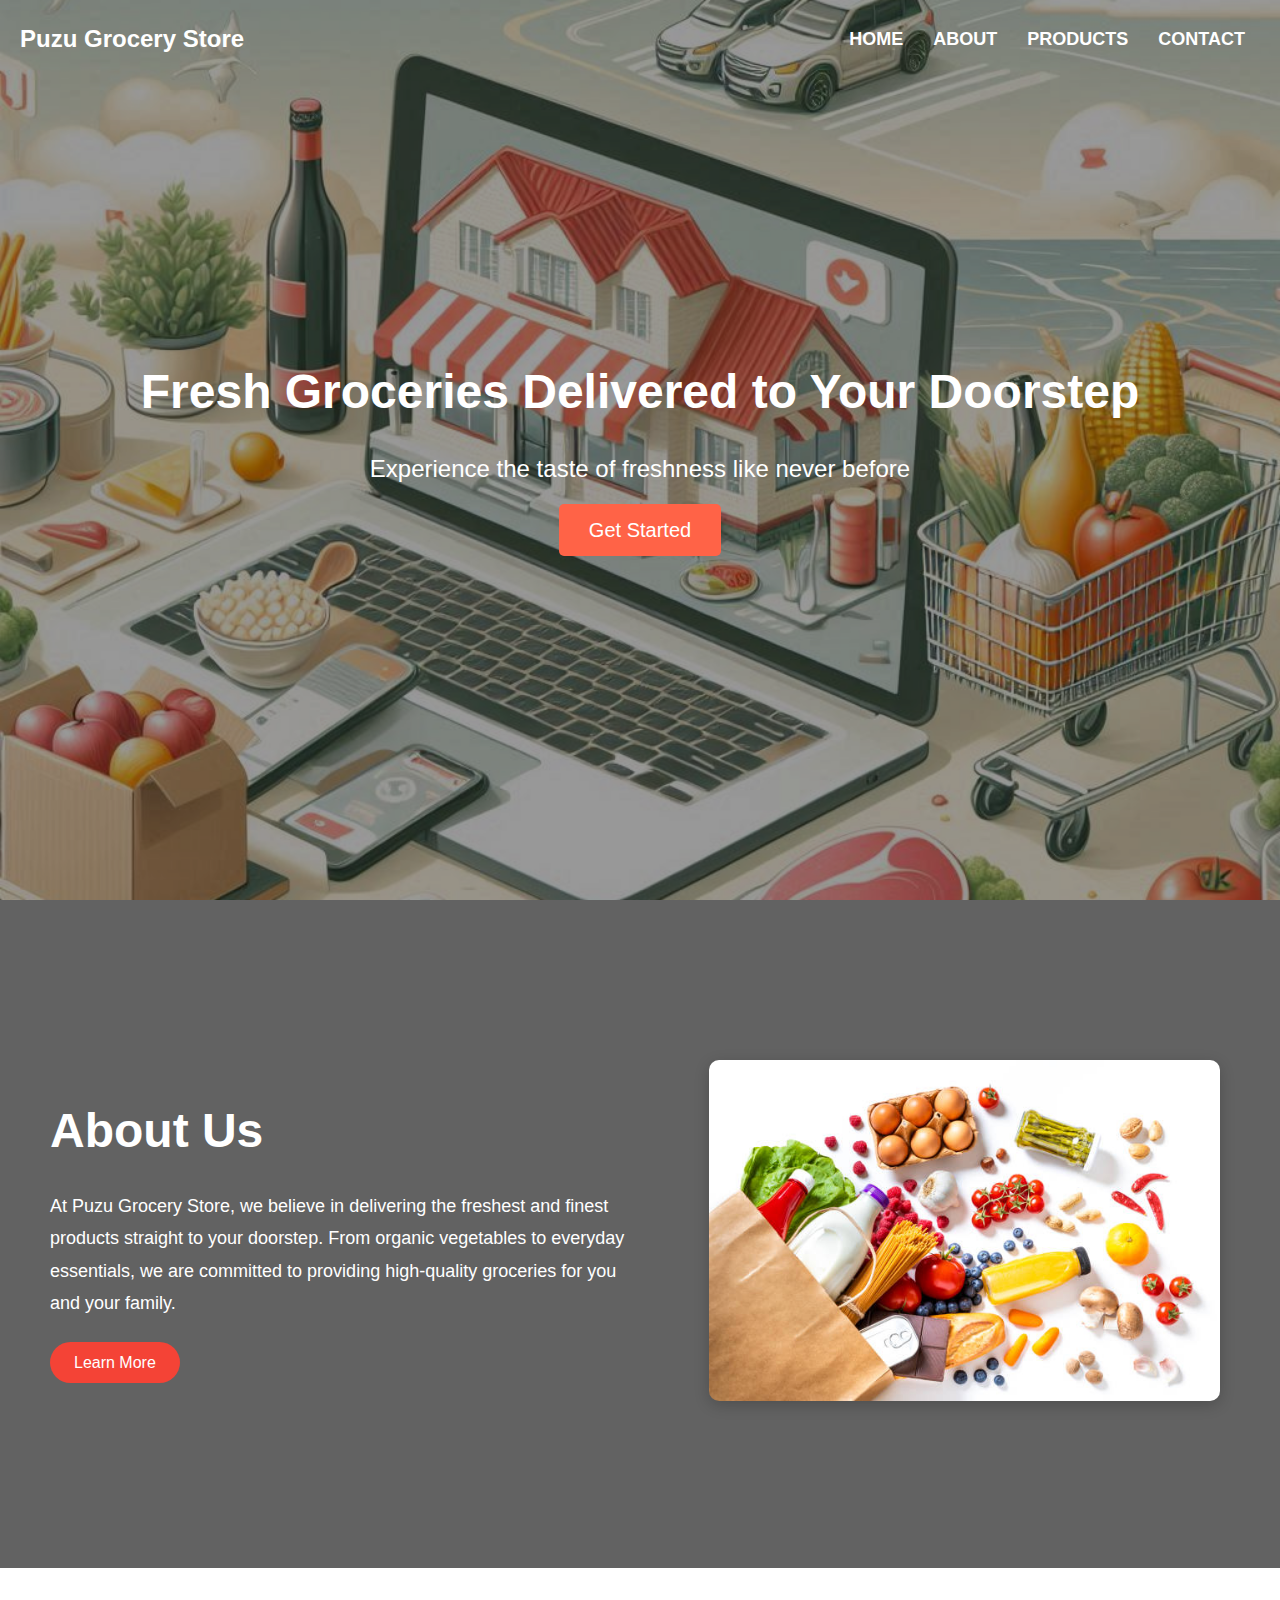
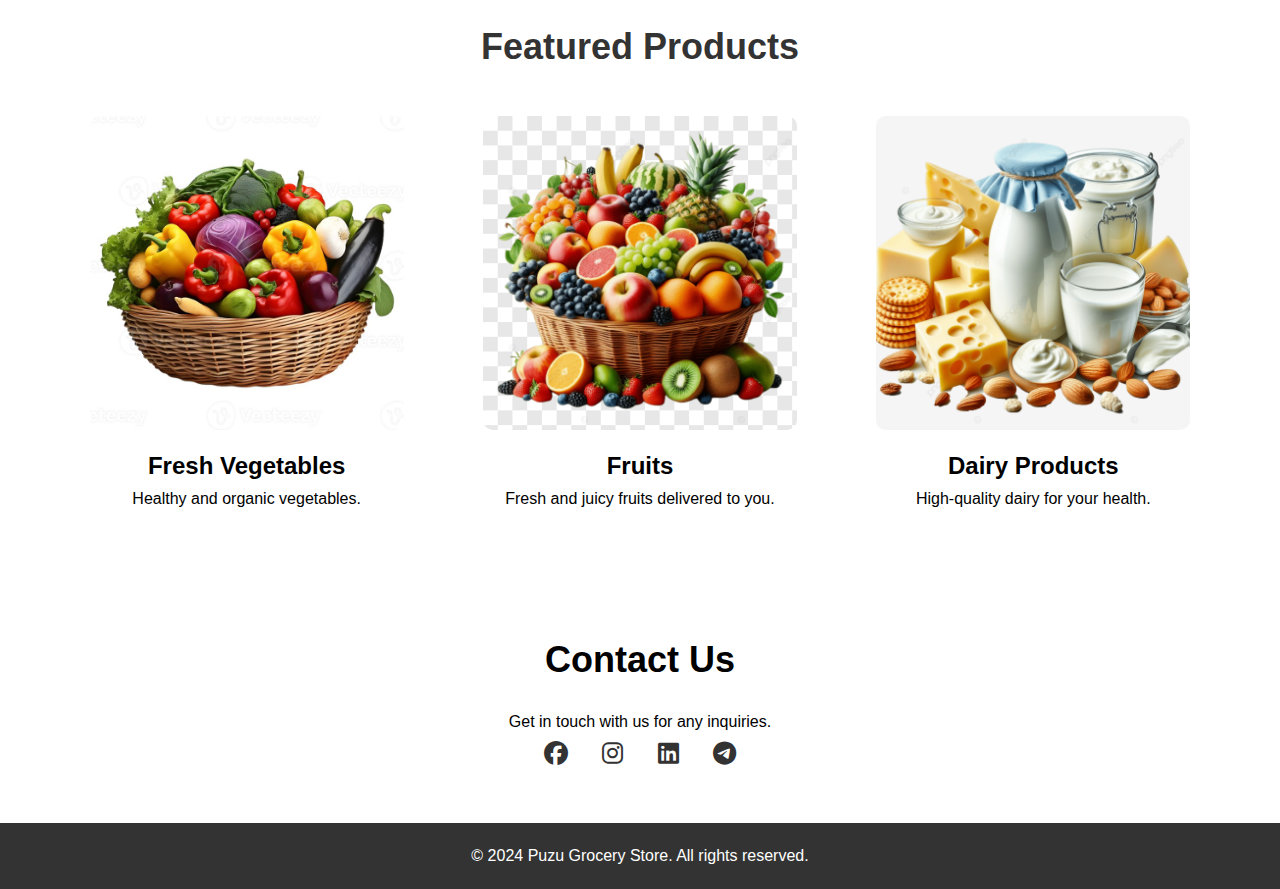
<file: index.html>
<!DOCTYPE html>
<html lang="en">
<head>
    <meta charset="UTF-8">
    <meta name="viewport" content="width=device-width, initial-scale=1.0">
    <title>Online Grocery Store</title>
    <link rel="stylesheet" href="style.css">
    <link rel="stylesheet" href="https://cdnjs.cloudflare.com/ajax/libs/font-awesome/6.6.0/css/all.min.css">
</head>
<body>
    <!-- Header Section -->
    <header class="header-section">
        <nav>
            <a href="index.html" class="logo-link">
                <h1 class="logo">Puzu Grocery Store</h1>
            </a>
            <ul>
                <li><a href="index.html">HOME</a></li>
                <li><a href="about.html">ABOUT</a></li>
                <li><a href="product.html">PRODUCTS</a></li>
                <li><a href="contact.html">CONTACT</a></li>
            </ul>
        </nav>
        <div class="header-content">
            <h2>Fresh Groceries Delivered to Your Doorstep</h2>
            <p>Experience the taste of freshness like never before</p><br>
            <a href="signup.html" class="signin-button">Get Started</a>
        </div>
    </header>
    

    <!-- About Section -->
    <section id="about" class="about-section">
        <div class="about-content">
          <div class="about-text">
            <h2>About Us</h2>
            <p>
              At Puzu Grocery Store, we believe in delivering the freshest and finest products 
              straight to your doorstep. From organic vegetables to everyday essentials, 
              we are committed to providing high-quality groceries for you and your family.
            </p>
            <a href="about.html" class="learn-more-button">Learn More</a>
          </div>
          <div class="about-image">
            <img src="5.jpg" alt="About Us Image">
          </div>
        </div>
      </section>
      

    <!-- Products Section -->
    <section id="products" class="product-section">
        <h2>Featured Products</h2>
        <div class="product-grid">
            <div class="product-item">
                <img src="vegetable.jpg" alt="Product 1" loading="lazy">
                <h3>Fresh Vegetables</h3>
                <p>Healthy and organic vegetables.</p>
            </div>
            <div class="product-item">
                <img src="fruits.png" alt="Product 2">
                <h3>Fruits</h3>
                <p>Fresh and juicy fruits delivered to you.</p>
            </div>
            <div class="product-item">
                <img src="dairy.png" alt="Product 3">
                <h3>Dairy Products</h3>
                <p>High-quality dairy for your health.</p>
            </div>
        </div>
    </section>

    <!-- Contact Section -->
    <section id="contact" class="contact-section">
        <h2>Contact Us</h2>
        <p>Get in touch with us for any inquiries.</p>
        <div class="icons">
            <a href="#"><i class="fa-brands fa-facebook"></i></a>
            <a href="#"><i class="fa-brands fa-instagram"></i></a>
            <a href="#"><i class="fa-brands fa-linkedin"></i></a>
            <a href="#"><i class="fa-brands fa-telegram"></i></a>
        </div>
    </section>

    <!-- Footer Section -->
    <footer class="footer">
        <p>© 2024 Puzu Grocery Store. All rights reserved.</p>
    </footer>

</body>
</html>
</file>
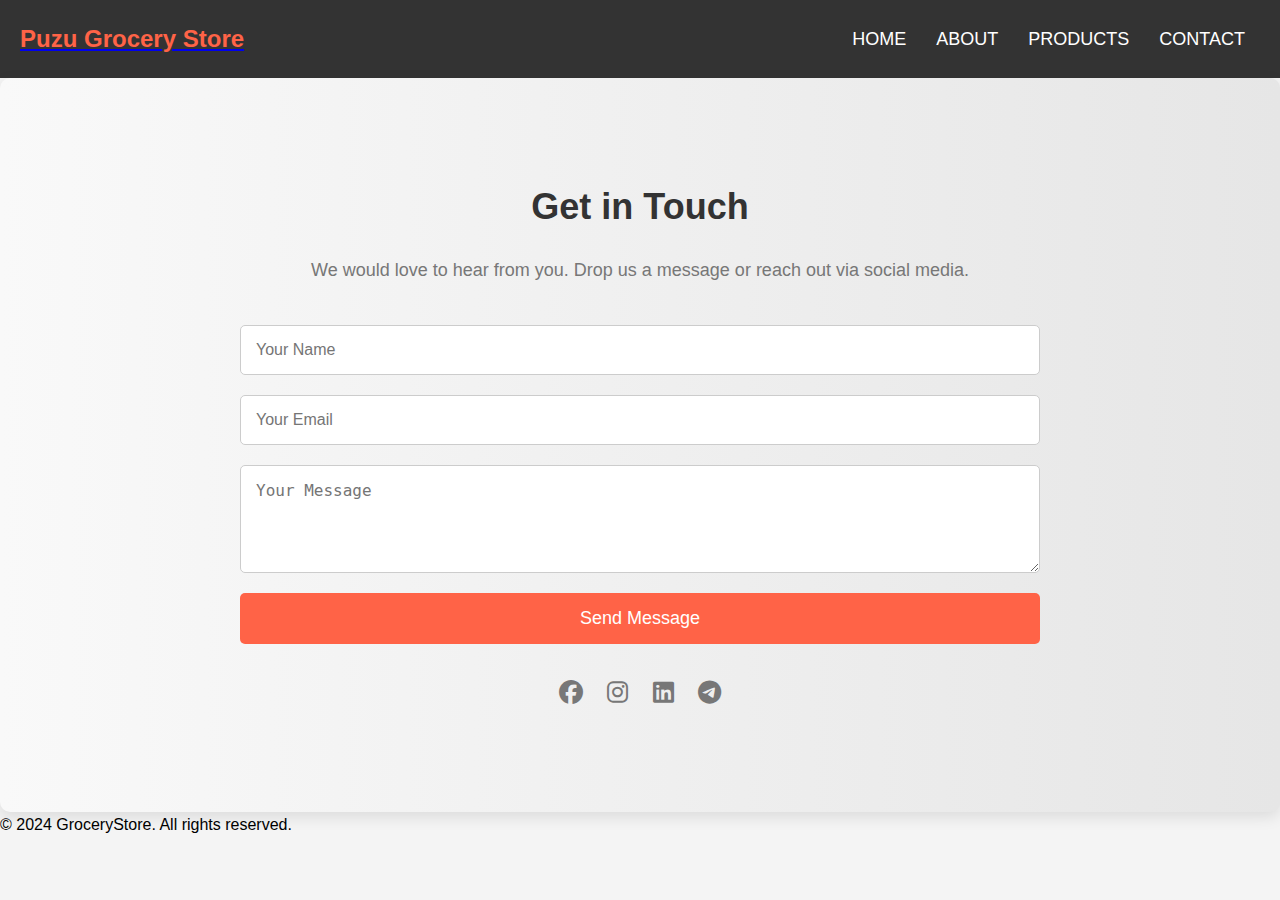
<file: contact.html>
<!DOCTYPE html>
<html lang="en">
<head>
    <meta charset="UTF-8">
    <meta name="viewport" content="width=device-width, initial-scale=1.0">
    <title>Product Listings</title>
    <link rel="stylesheet" href="contact-style.css">
    <link rel="stylesheet" href="https://cdnjs.cloudflare.com/ajax/libs/font-awesome/6.6.0/css/all.min.css">
</head>
<body>
    <header class="header-section">
        <nav>
            <a href="index.html" class="logo-link">
                <h1 class="logo">Puzu Grocery Store</h1>
            </a>
            <ul>
                <li><a href="index.html">HOME</a></li>
                <li><a href="about.html">ABOUT</a></li>
                <li><a href="product.html">PRODUCTS</a></li>
                <li><a href="contact.html">CONTACT</a></li>
            </ul>
        </nav>
    </header>

<!-- Contact Section -->
<section id="contact" class="contact-section">
    <div class="contact-container">
        <h2>Get in Touch</h2>
        <p>We would love to hear from you. Drop us a message or reach out via social media.</p>
        <form action="#" method="POST" class="contact-form">
            <div class="input-group">
                <input type="text" placeholder="Your Name" required>
            </div>
            <div class="input-group">
                <input type="email" placeholder="Your Email" required>
            </div>
            <div class="input-group">
                <textarea placeholder="Your Message" rows="4" required></textarea>
            </div>
            <button type="submit" class="send-button">Send Message</button>
        </form>
        <div class="social-icons">
            <a href="#" class="social-icon facebook"><i class="fa-brands fa-facebook"></i></a>
            <a href="#" class="social-icon instagram"><i class="fa-brands fa-instagram"></i></a>
            <a href="#" class="social-icon linkedin"><i class="fa-brands fa-linkedin"></i></a>
            <a href="#" class="social-icon telegram"><i class="fa-brands fa-telegram"></i></a>
        </div>
    </div>
</section>


    
    <footer>
    <p>&copy; 2024 GroceryStore. All rights reserved.</p> 
</footer>
</body>
</html>
</file>
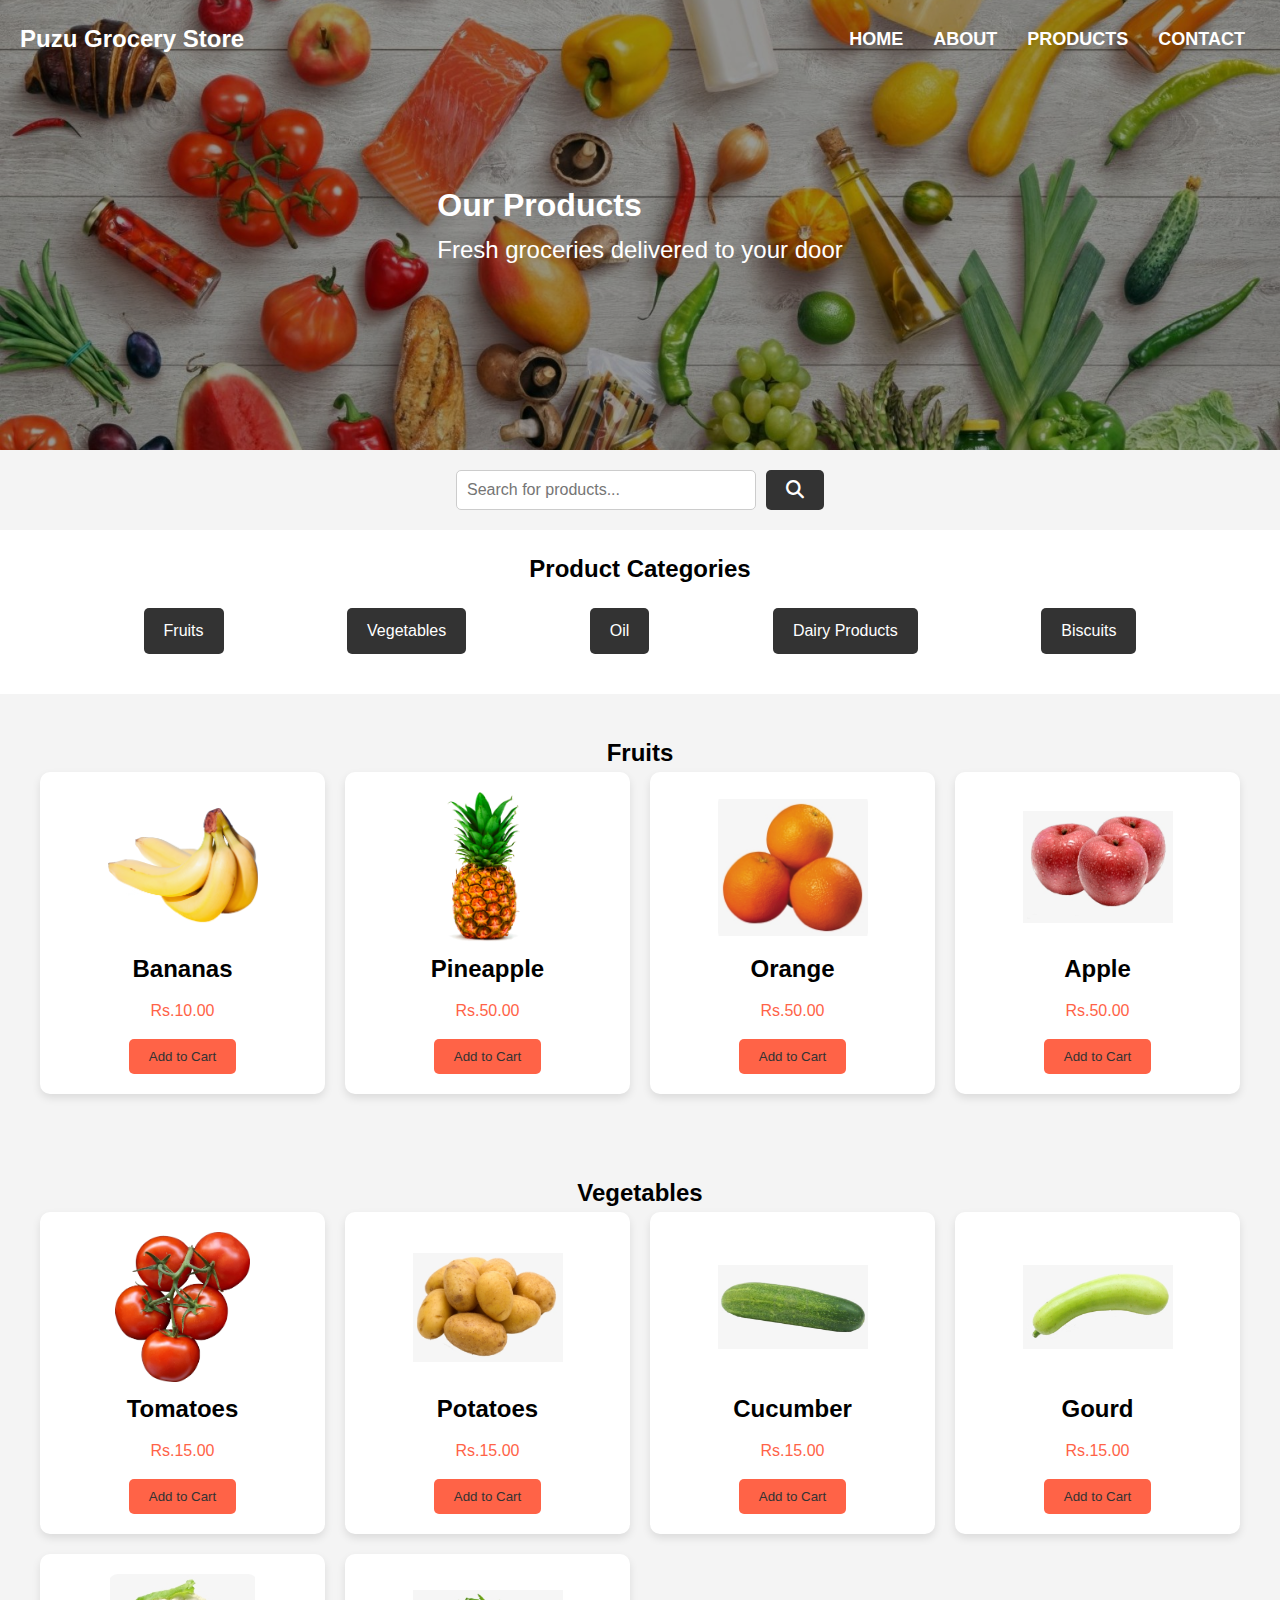
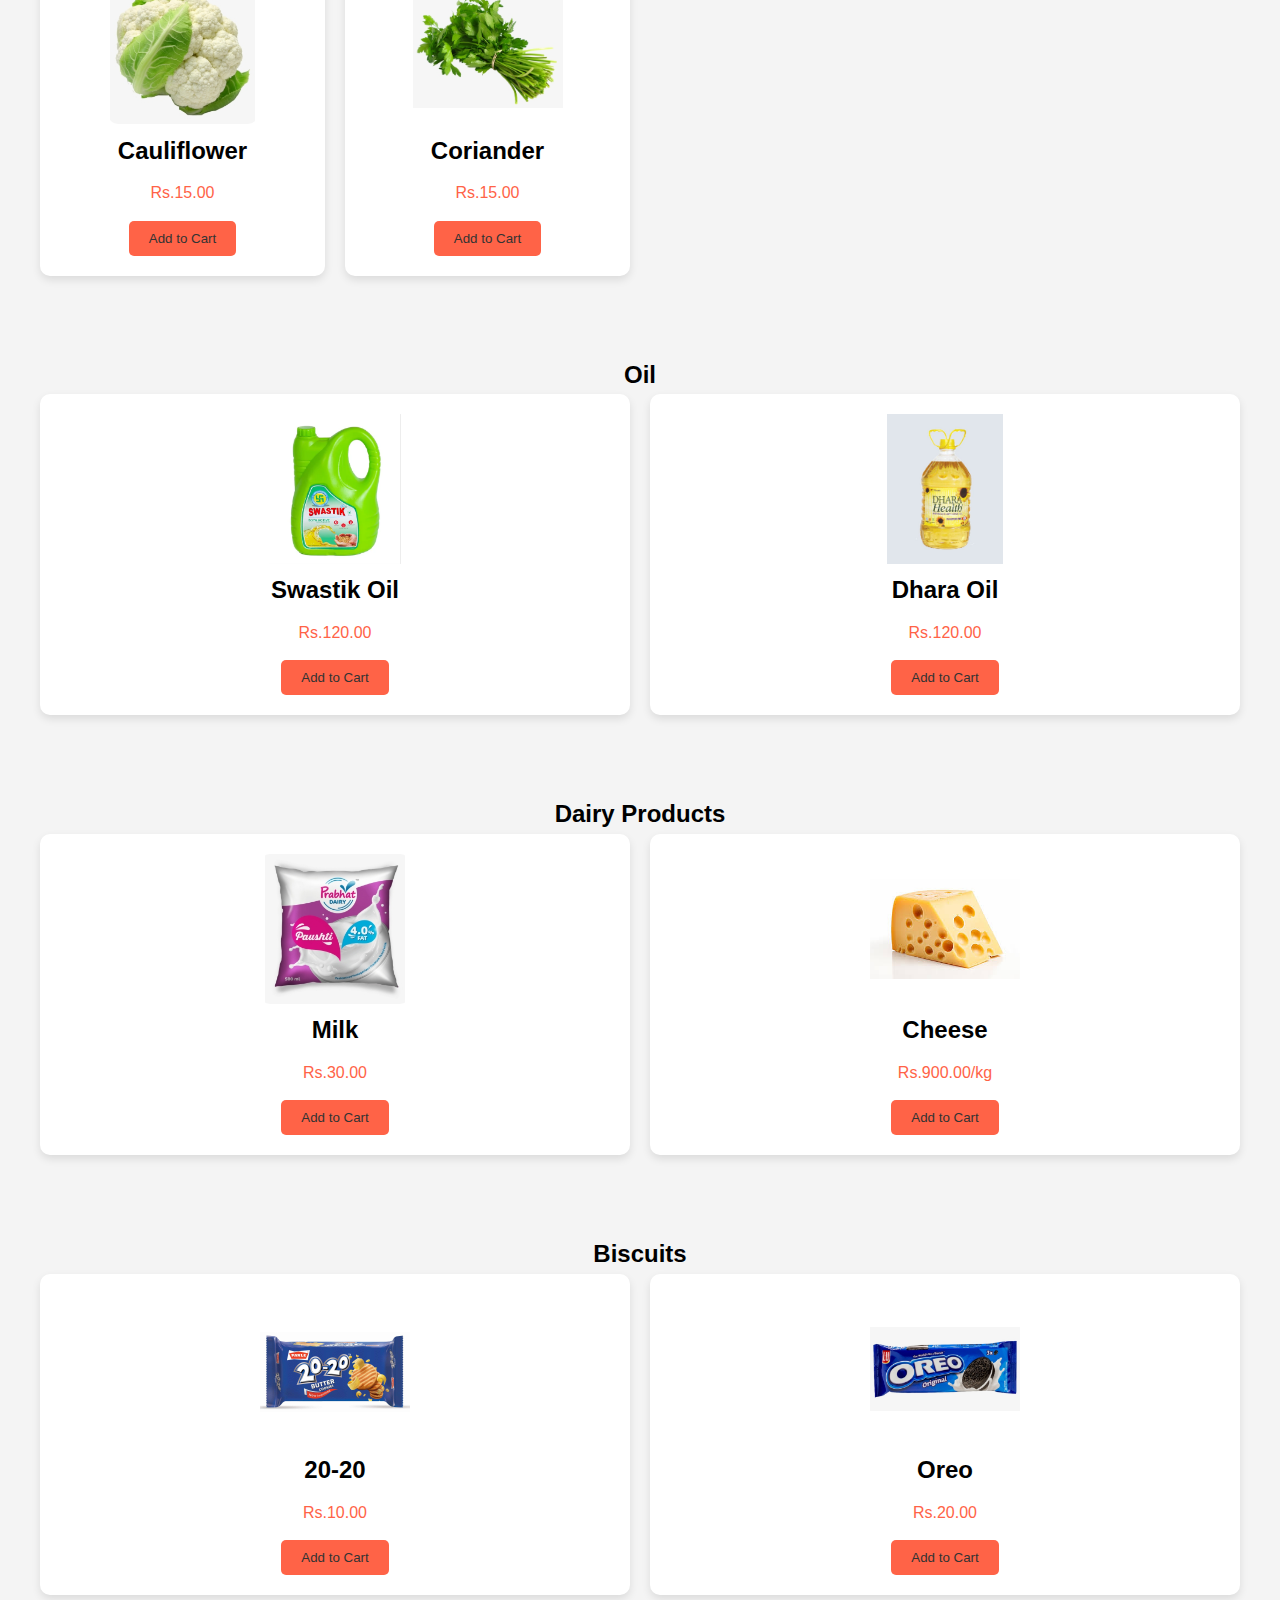
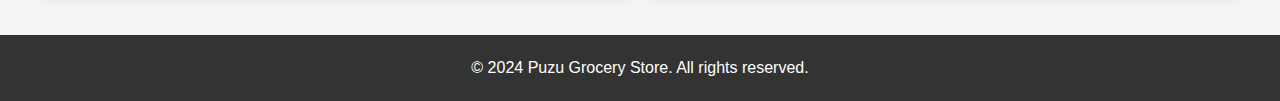
<file: product.html>
<!DOCTYPE html>
<html lang="en">
<head>
    <meta charset="UTF-8">
    <meta name="viewport" content="width=device-width, initial-scale=1.0">
    <title>Product Listings - Puzu Grocery Store</title>
    <link rel="stylesheet" href="style.css">
    <link rel="stylesheet" href="https://cdnjs.cloudflare.com/ajax/libs/font-awesome/6.6.0/css/all.min.css">
</head>
<body>
    <!-- Header Section -->
    <header class="products-header">
        <nav>
            <a href="index.html" class="logo-link">
                <h1 class="logo">Puzu Grocery Store</h1>
            </a>
            <ul>
                <li><a href="index.html">HOME</a></li>
                <li><a href="about.html">ABOUT</a></li>
                <li><a href="product.html">PRODUCTS</a></li>
                <li><a href="contact.html">CONTACT</a></li>
            </ul>
        </nav>
        <div class="header-content">
            <h1>Our Products</h1>
            <p>Fresh groceries delivered to your door</p>
        </div>
    </header>

    <div class="search-bar">
        <input type="text" id="searchInput" placeholder="Search for products...">
        <button id="searchBtn">
            <i class="fas fa-search"></i>
        </button>
    </div>    


    <!-- Product Categories Section -->
    <section class="categories">
        <h2>Product Categories</h2>
        <div class="category-list">
            <a href="#fruits" class="category-link">Fruits</a>
            <a href="#vegetables" class="category-link">Vegetables</a>
            <a href="#oil" class="category-link">Oil</a>
            <a href="#dairy-products" class="category-link">Dairy Products</a>
            <a href="#biscuits" class="category-link">Biscuits</a>
        </div>
    </section>

    <!-- Product Listings Section -->

    <!-- Fruits Section -->
    <section id="fruits" class="products-listings">
        <h2>Fruits</h2>
        <div class="products-grid">
            <div class="products-item">
                <img src="bananas.png" alt="Bananas">
                <h4>Bananas</h4>
                <p>Rs.10.00</p>
                <button>Add to Cart</button>
            </div>
            <div class="products-item">
                <img src="pineapple.png" alt="Pineapple">
                <h4>Pineapple</h4>
                <p>Rs.50.00</p>
                <button>Add to Cart</button>
            </div>
            <div class="products-item">
                <img src="aorange.jpeg" alt="Orange">
                <h4>Orange</h4>
                <p>Rs.50.00</p>
                <button>Add to Cart</button>
            </div>
            <div class="products-item">
                <img src="apple.jpeg" alt="Apple">
                <h4>Apple</h4>
                <p>Rs.50.00</p>
                <button>Add to Cart</button>
            </div>
            <!-- Add more fruits as needed -->
        </div>
    </section>

    <!-- Vegetables Section -->
    <section id="vegetables" class="products-listings">
        <h2>Vegetables</h2>
        <div class="products-grid">
            <div class="products-item">
                <img src="tomatoes.png" alt="Tomatoes">
                <h4>Tomatoes</h4>
                <p>Rs.15.00</p>
                <button>Add to Cart</button>
            </div>
            <div class="products-item">
                <img src="pot.jpeg" alt="Potatoes">
                <h4>Potatoes</h4>
                <p>Rs.15.00</p>
                <button>Add to Cart</button>
            </div>
            <div class="products-item">
                <img src="pcum.jpeg" alt="Cucumber">
                <h4>Cucumber</h4>
                <p>Rs.15.00</p>
                <button>Add to Cart</button>
            </div>
            <div class="products-item">
                <img src="plauka.jpeg" alt="g">
                <h4>Gourd</h4>
                <p>Rs.15.00</p>
                <button>Add to Cart</button>
            </div>
            <div class="products-item">
                <img src="pcauli.jpeg" alt="Cauliflower">
                <h4>Cauliflower</h4>
                <p>Rs.15.00</p>
                <button>Add to Cart</button>
            </div>
            <div class="products-item">
                <img src="pdhaniya.jpeg" alt="Coriander">
                <h4>Coriander</h4>
                <p>Rs.15.00</p>
                <button>Add to Cart</button>
            </div>
            <!-- Add more vegetables as needed -->
        </div>
    </section>

    <!-- Oil Section -->
    <section id="oil" class="products-listings">
        <h2>Oil</h2>
        <div class="products-grid">
            <div class="products-item">
                <img src="swastik-oil-500x500.webp" alt="Cooking Oil">
                <h4>Swastik Oil</h4>
                <p>Rs.120.00</p>
                <button>Add to Cart</button>
            </div>
            <div class="products-item">
                <img src="dhara-health-one-f003545a.jpeg" alt="Cooking Oil">
                <h4>Dhara Oil</h4>
                <p>Rs.120.00</p>
                <button>Add to Cart</button>
            </div>
            <!-- Add more oil products as needed -->
        </div>
    </section>

    <!-- Dairy Products Section -->
    <section id="dairy-products" class="products-listings">
        <h2>Dairy Products</h2>
        <div class="products-grid">
            <div class="products-item">
                <img src="milk.jpeg" alt="Milk">
                <h4>Milk</h4>
                <p>Rs.30.00</p>
                <button>Add to Cart</button>
            </div>
            <div class="products-item">
                <img src="2.jpg" alt="Cheese">
                <h4>Cheese</h4>
                <p>Rs.900.00/kg</p>
                <button>Add to Cart</button>
            </div>
            <!-- Add more dairy products as needed -->
        </div>
    </section>

    <!-- Biscuits Section -->
    <section id="biscuits" class="products-listings">
        <h2>Biscuits</h2>
        <div class="products-grid">
            <div class="products-item">
                <img src="20-20.jpg" alt="20-20">
                <h4>20-20</h4>
                <p>Rs.10.00</p>
                <button>Add to Cart</button>
            </div>
            <div class="products-item">
                <img src="oreo.jpeg" alt="Oreo">
                <h4>Oreo</h4>
                <p>Rs.20.00</p>
                <button>Add to Cart</button>
            </div>
            <!-- Add more biscuits as needed -->
        </div>
    </section>

    <!-- Footer Section -->
    <footer class="footer">
        <p>&copy; 2024 Puzu Grocery Store. All rights reserved.</p>
    </footer>
</body>
</html>
</file>
<file: style.css>
* {
    margin: 0;
    padding: 0;
    box-sizing: border-box;
}

body {
    font-family: 'Arial', sans-serif;
    line-height: 1.6;
    background-color: #f4f4f4;
    scroll-behavior: smooth;
    display: flex;
    flex-direction: column;
    min-height: 100vh;
    
}


.logo-link {
    text-decoration: none; /* underline hataidinchha */
}

.logo-link .logo {
    color: white; /* logo ko color anusaar change garni */
    font-size: 24px;
    font-weight: bold;
}

.logo-link:hover .logo {
    color: #ff6347; /* color change hanchha */
}


/* Header Section */
.header-section {
    background-image: url(3.jpeg);
    background-size: cover;
    background-position: center;
    height: 100vh;
    color: white;
    display: flex;
    flex-direction: column;
    justify-content: center;
    align-items: center;
    text-align: center;
    position: relative;
    z-index: 1;
}

.header-section::before {
    content: "";
    position: absolute;
    top: 0;
    left: 0;
    width: 100%;
    height: 100%;
    background-color: rgba(0, 0, 0, 0.4); /* Optional dark overlay */
    z-index: -1;
}
nav {
    position: absolute;
    top: 0;
    left: 0;
    width: 100%;
    display: flex;
    justify-content: space-between;
    align-items: center;
    padding: 20px;
}

.logo {
    font-size: 24px;
    font-weight: bold;
    color: white;
}

nav ul {
    display: flex;
    list-style: none;
}

nav ul li {
    margin: 0 15px;
}

nav ul li a {
    color: rgb(255, 255, 255);
    text-decoration: none;
    font-size: 18px;
    font-weight: bold;
}

.header-content h2 {
    font-size: 48px;
    margin-bottom: 20px;
}

.header-content p {
    font-size: 24px;
}

.header-content a{
    text-decoration: none;
}

.header-section nav ul li a:hover {
    color: #ff6347;
}

.signin-button {
    background-color: #ff6347;
    color: white;
    padding: 15px 30px;
    border: none;
    border-radius: 5px;
    font-size: 20px;
    cursor: pointer;
    transition: background-color 0.3s ease;
}

.signin-button:hover {
    background-color: #e55347;
    transform: scale(1.05);
}


/* About Section */
.about-section {
    padding: 100px 50px;
    background-image: url(5.jpg); 
    background-attachment: fixed;
    background-size: cover;
    background-position: center;
    color: white;
    position: relative;
    z-index: 1;
}

.about-section::before {
    content: "";
    position: absolute;
    top: 0;
    left: 0;
    width: 100%;
    height: 100%;
    background: rgba(0, 0, 0, 0.6); /* Dark overlay to make text pop */
    z-index: -1;
}

.about-content {
    display: flex;
    justify-content: space-between;
    align-items: center;
    max-width: 1200px;
    margin: 0 auto;
    padding: 50px 0;
}

.about-text {
    width: 50%;
    animation: fadeIn 2s ease-out;
}

.about-text h2 {
    font-size: 48px;
    margin-bottom: 20px;
    font-weight: 600;
}

.about-text p {
    font-size: 18px;
    line-height: 1.8;
    margin-bottom: 30px;
}

.learn-more-button {
    background-color: #f44336;
    color: white;
    padding: 12px 24px;
    border-radius: 30px;
    text-decoration: none;
    font-size: 16px;
    transition: background-color 0.3s ease;
}

.learn-more-button:hover {
    background-color: #c7322a;
}

.about-image {
    width: 45%;
    padding: 10px;
}

.about-image img {
    width: 100%;
    border-radius: 10px;
    box-shadow: 0 4px 15px rgba(0, 0, 0, 0.2);
    animation: slideIn 1.5s ease-out;
}

/* Keyframes for animations */
@keyframes fadeIn {
    from {
        opacity: 0;
        transform: translateY(50px);
    }
    to {
        opacity: 1;
        transform: translateY(0);
    }
}

@keyframes slideIn {
    from {
        opacity: 0;
        transform: translateX(50px);
    }
    to {
        opacity: 1;
        transform: translateX(0);
    }
}

/* Responsive Design */
@media (max-width: 768px) {
    .about-content {
        flex-direction: column;
        text-align: center;
    }

    .about-text, .about-image {
        width: 100%;
    }

    .about-image {
        margin-top: 20px;
    }
}

/* Products Section */
.product-section {
    padding: 50px;
    background-color: rgb(255, 255, 255, 1);
    text-align: center;
}

.product-section h2 {
    font-size: 36px;
    margin-bottom: 20px;
    color: #333;
}

.product-grid {
    display: flex;
    justify-content: space-around;
    flex-wrap: wrap;
}

@media (max-width: 768px){
    .product-item {
        width: 45%;
        margin-bottom: 20px;
    }
}

@media (max-width: 480px) {
    .product-item {
        width: 100%;
    }
}

.product-item {
    text-align: center;
    width: 30%;
    background-color: rgba(255, 255, 255, 0);
    padding: 20px;
    border-radius: 10px;
}

.product-item img {
    width: 100%;
    height: auto;
    margin-bottom: 10px;
    background-color: transparent;
    box-shadow: none;
    border-radius: 10px
}

.product-item h3 {
    font-size: 24px;
}

.product-item p {
    font-size: 16px;
}

/* Contact Section */
.contact-section {
    padding: 50px;
    background-color: #fff;
    text-align: center;
}

.contact-section h2 {
    font-size: 36px;
    margin-bottom: 20px;
}

.contact-section .icons a {
    margin: 0 15px;
    font-size: 24px;
    color: #333;
}

.contact-section .icons a:hover {
    color: #ff6347;
}

/* Footer Section */
.footer {
    padding: 20px;
    background-color: #333;
    color: white;
    text-align: center;
    margin-top: auto;
}


/* product page ko laagi css*/
/* Header Section */
.products-header {
    background-image: url(productsheader.jpg); /* Path to your image */
    background-size: cover; /* Ensures the image covers the entire header area */
    background-position: center; /* Centers the image in the header */
    height: 50vh; /* Adjusts the height of the header */
    color: white; /* Text color */
    display: flex;
    justify-content: center;
    align-items: center;
    position: relative;
    z-index: 1;
}

/* Dark overlay to improve text readability over the image */
.products-header::before {
    content: "";
    position: absolute;
    top: 0;
    left: 0;
    width: 100%;
    height: 100%;
    background-color: rgba(0, 0, 0, 0.4); /* Semi-transparent overlay */
    z-index: -1;
}

.products-section {
    padding: 50px;
    background-color: #fff;
    text-align: center;
}

.products-section h2 {
    font-size: 36px;
    margin-bottom: 20px;
    color: #333;
}

/* Grid for product listings */
.products-listings {
    margin: 40px 0;
    text-align: center;
}
.products-grid {
    display: grid;
    grid-template-columns: repeat(auto-fit, minmax(250px, 1fr)); /* Auto-adjusting columns */
    gap: 20px; /* Space between product cards */
    max-width: 1200px; /* Maximum width of the product grid */
    margin: 0 auto; /* Center the grid on the page */
}


.products-item {
    background-color: white; /* Background color of each product card */
    padding: 20px; /* Inner spacing for each product card */
    border-radius: 10px; /* Rounded corners for the product card */
    box-shadow: 0 4px 8px rgba(0, 0, 0, 0.1); /* Soft shadow for depth */
    transition: transform 0.3s; /* Smooth hover animation */
}

.products-item:hover {
    transform: translateY(-5px); /* Lift the product card slightly when hovered */
}

.products-item img {
    width: 150px;
    height: 150px;
    max-width: 200px;
    object-fit: cover;
    margin-bottom: 0 auto 10px;
    background-color: transparent;
    border-radius: 10px;
    transition: transform 0.3s ease;
    object-fit: contain;
}

.products-item h4 {
    font-size: 24px;
    margin-bottom: 10px;
}

.products-item p {
    font-size: 16px;
    margin-bottom: 15px;
    color: #ff6347;
}

.products-item button {
    background-color: #ff6347;
    color: #333;
    padding: 10px 20px;
    border: none;
    border-radius: 5px;
    cursor: pointer;
    transition: background-color 0.3s ease, transform 0.3s ease;
}

.products-item button:hover {
    background-color: #555;
    transform: scale(1.05);
}

.products-item:hover {
    transform: scale(1.05);
    box-shadow: 0 6px 15px rgba(0, 0, 0, 0.2);
}

@media (max-width: 768px) {
    .products-item {
        width: 45%;
        margin-bottom: 20px;
    }
}

@media (max-width: 480px) {
    .products-item {
        width: 100%;
    }
}

/* Search bar styling */
.search-bar {
    display: flex;
    justify-content: center;
    margin: 20px 0;
}

.search-bar input {
    padding: 10px;
    width: 300px;
    border: 1px solid #ccc;
    border-radius: 5px;
    margin-right: 10px;
    font-size: 16px;
}

.search-bar button {
    padding: 10px 20px;
    background-color: #333;
    color: white;
    border: none;
    border-radius: 5px;
    cursor: pointer;
    font-size: 16px; /* Ensures the icon size matches */
}

.search-bar button i {
    font-size: 18px; /* Icon size */
}

.search-bar button:hover {
    background-color: #555;
}


/* Categories Section */
.categories {
    padding: 20px;
    text-align: center;
    background-color: #fff;
}

.category-list {
    display: flex;
    justify-content: space-evenly;
    flex-wrap: wrap;
    margin: 20px 0;
}

.category-link {
    display: block;
    padding: 10px 20px;
    background-color: #333;
    color: white;
    text-decoration: none;
    border-radius: 5px;
}

.category-link:hover {
    background-color: #555;
}
</file>
<file: contact-style.css>
/* General Styling */
* {
    margin: 0;
    padding: 0;
    box-sizing: border-box;
}

body {
    font-family: 'Arial', sans-serif;
    line-height: 1.6;
    background-color: #f4f4f4;
    display: flex;
    flex-direction: column;
    min-height: 100vh;
}

/* Header Section */
.header-section {
    background-color: #333;
    padding: 20px;
    color: white;
    text-align: center;
}

.header-section nav {
    display: flex;
    justify-content: space-between;
    align-items: center;
}

.header-section nav h1 {
    font-size: 24px;
    color: #ff6347;
}

.header-section nav ul {
    display: flex;
    list-style: none;
}

.header-section nav ul li {
    margin: 0 15px;
}

.header-section nav ul li a {
    color: white;
    text-decoration: none;
    font-size: 18px;
}

.header-section nav ul li a:hover {
    color: #ff6347;
}

/* Contact Section */
.contact-section {
    padding: 100px 20px;
    background: #fff;
    display: flex;
    justify-content: center;
    align-items: center;
    flex-direction: column;
    text-align: center;
    background-image: linear-gradient(to right, #f9f9f9, #e6e6e6);
    border-radius: 10px;
    box-shadow: 0 5px 15px rgba(0, 0, 0, 0.1);
}

.contact-section h2 {
    font-size: 36px;
    margin-bottom: 20px;
    color: #333;
}

.contact-section p {
    font-size: 18px;
    color: #777;
    margin-bottom: 40px;
}

.contact-container {
    max-width: 800px;
    width: 100%;
}

.contact-form {
    display: flex;
    flex-direction: column;
    gap: 20px;
    margin-bottom: 30px;
}

.input-group {
    display: flex;
    flex-direction: column;
    gap: 5px;
}

.input-group input,
.input-group textarea {
    padding: 15px;
    font-size: 16px;
    border: 1px solid #ccc;
    border-radius: 5px;
    width: 100%;
}

.input-group input:focus,
.input-group textarea:focus {
    border-color: #ff6347;
    outline: none;
}

.send-button {
    padding: 15px 30px;
    font-size: 18px;
    color: #fff;
    background-color: #ff6347;
    border: none;
    border-radius: 5px;
    cursor: pointer;
    transition: background-color 0.3s ease;
}

.send-button:hover {
    background-color: #e55347;
}

/* Social Icons */
.social-icons {
    margin-top: 30px;
    
}

.social-icon {
    font-size: 24px;
    margin: 0 10px;
    color: #777;
    gap: 20px;
    transition: color 0.3s ease, transform 0.3s ease;
}

.social-icon:hover {
    color: #ff6347;
    transform: scale(1.1);
}

/* Footer Section */
.footer {
    padding: 20px;
    background-color: #333;
    color: white;
    text-align: center;
    margin-top: auto;
}

/* Responsive Design */
@media (max-width: 768px) {
    .contact-section {
        padding: 50px 20px;
    }

    .contact-form {
        gap: 15px;
    }
}
</file>
